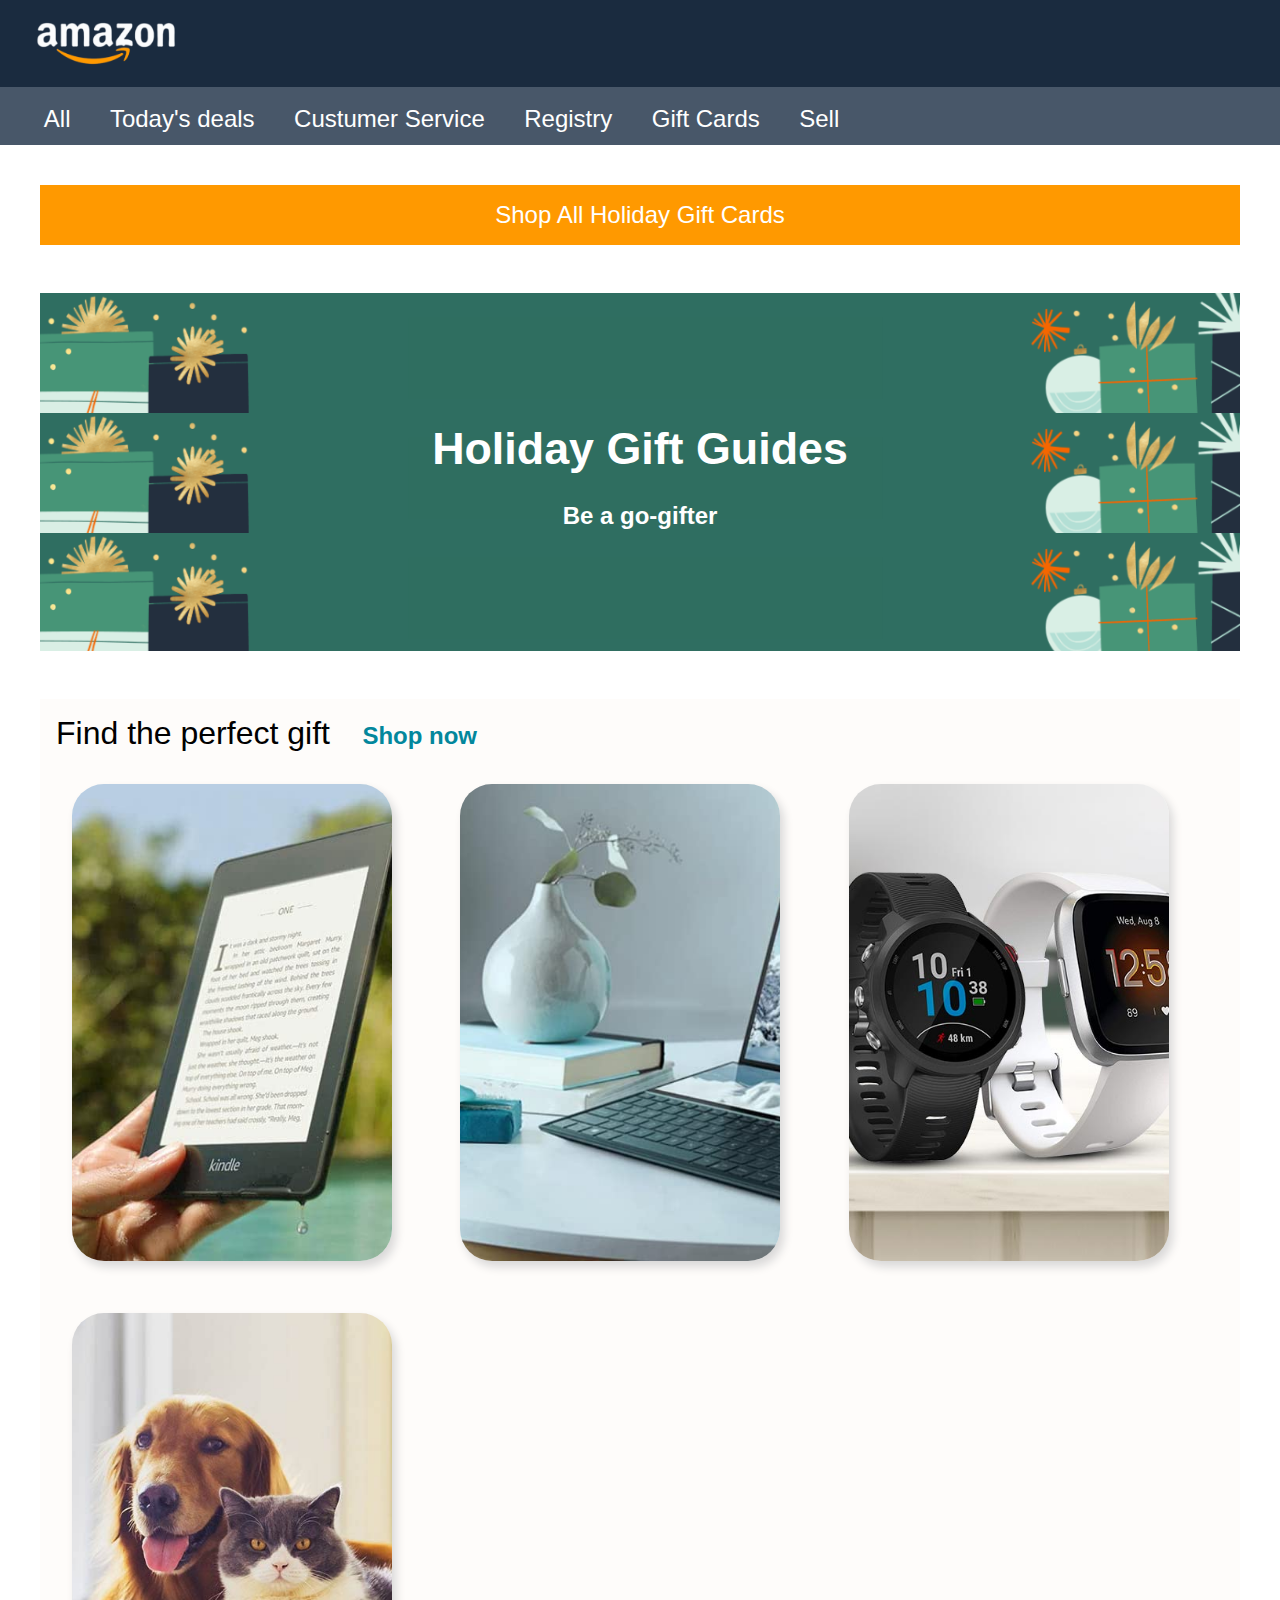
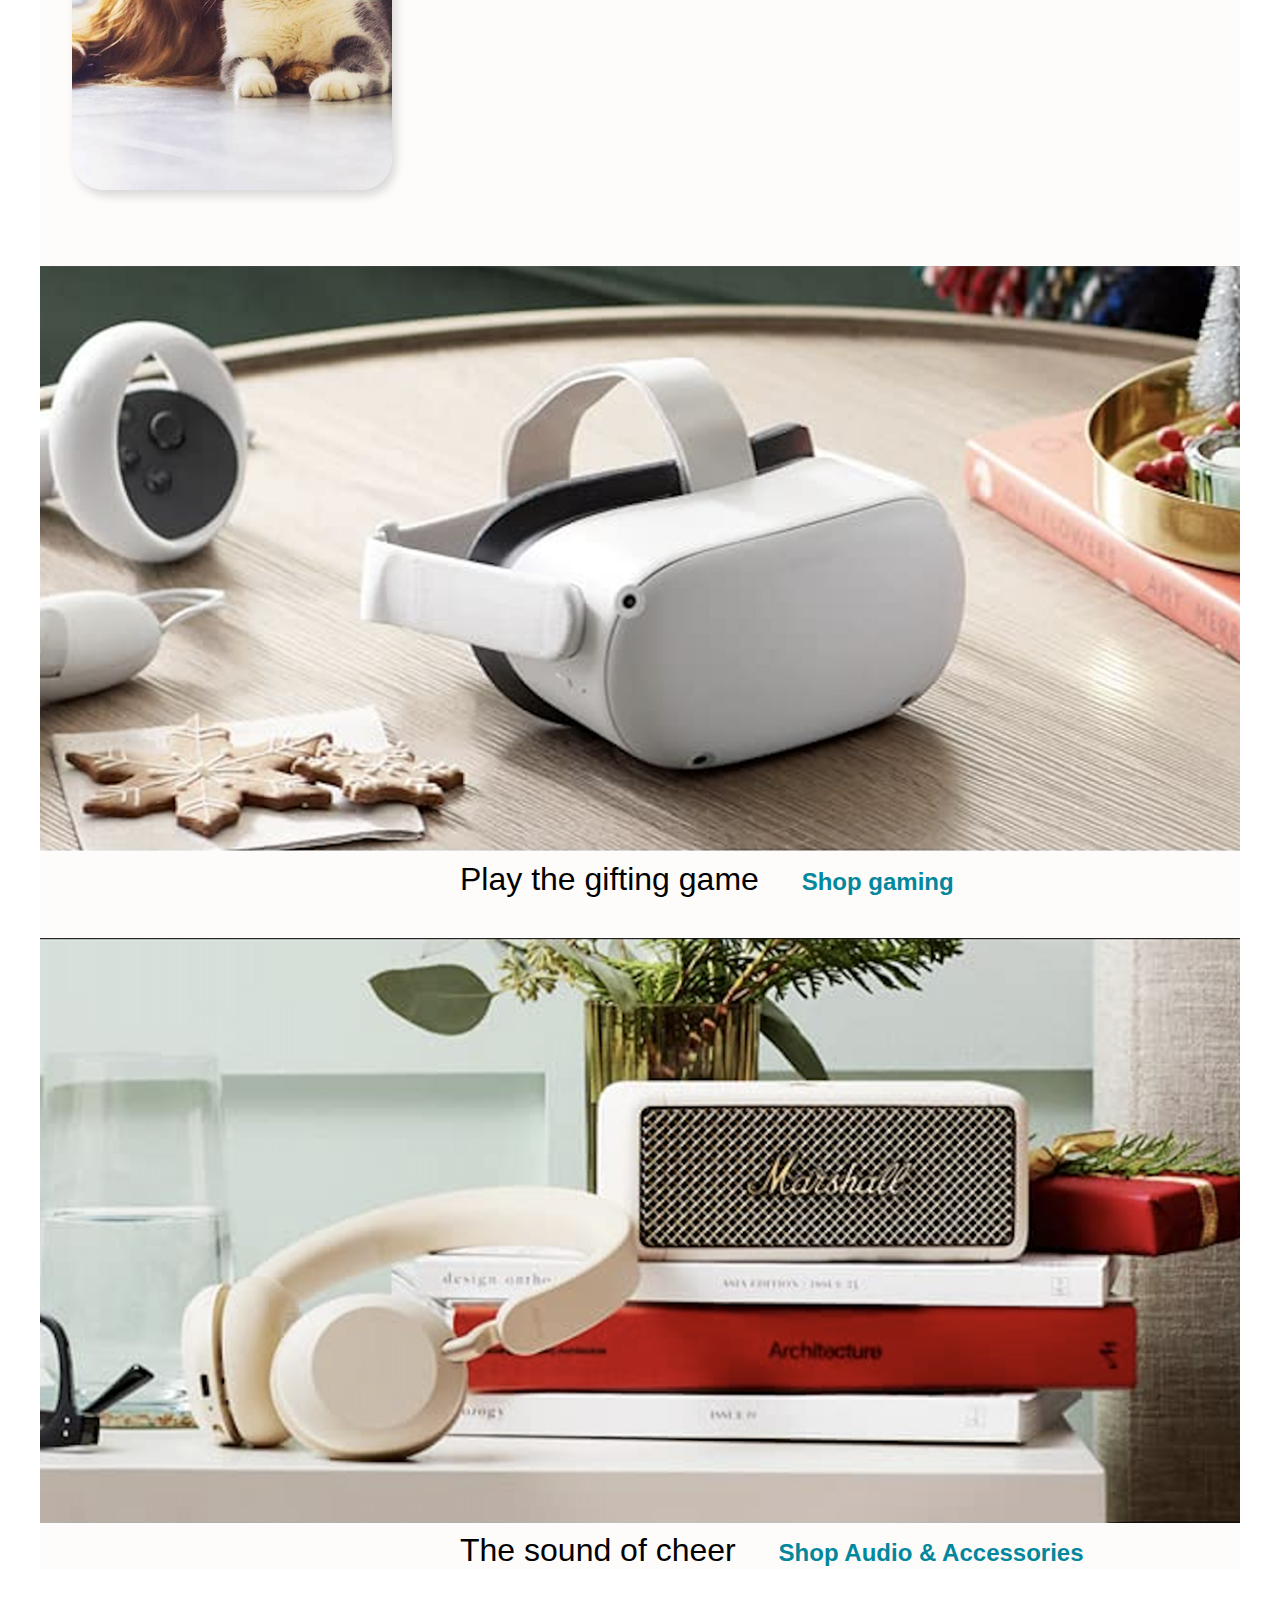
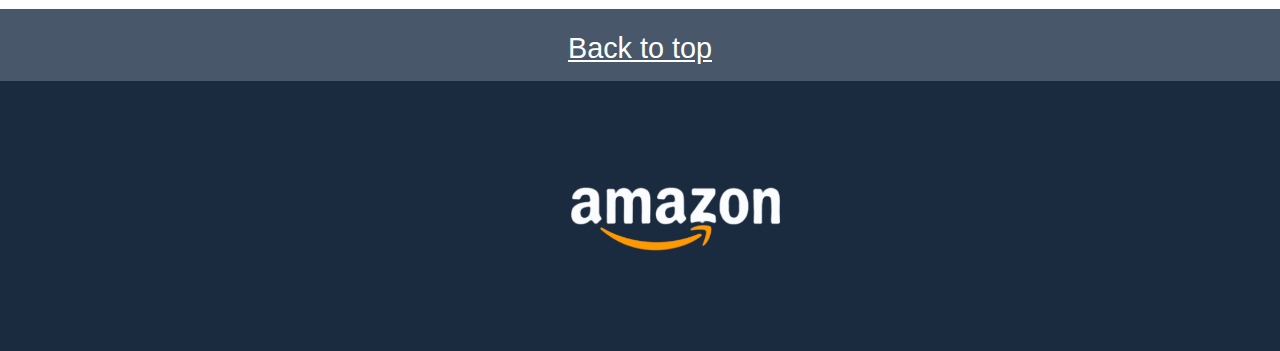
<file: Amazon Page/index.html>
<!DOCTYPE html>
<html lang="en">
<head>
    <meta charset="UTF-8">
    <meta name="viewport" content="width=device-width, initial-scale=1.0">
    <title>progetto-settimana-2</title>
    <link rel="stylesheet" href="assets/css/style.css">
</head>
<body>
    <header>
        <div class="logo">
            <img src="assets/images/logo.png" alt="Logo-Amazon">
        </div>
        <div class="navbar">
            <a id="navbar-link"></a>
            <nav>
                <ul>
                    <li>All</li>
                    <li>Today's deals</li>
                    <li>Custumer Service</li>
                    <li>Registry</li>
                    <li>Gift Cards</li>
                    <li>Sell</li>
                </ul>
            </nav>
        </div>
    </header>
    <main>
        <div class="orangenav">
            <p>Shop All Holiday Gift Cards</p>
        </div>
        <div class="title">
            <h1>Holiday Gift Guides</h1>
            <h2>Be a go-gifter</h2>
        </div>
        <section>
            <div class="img_text">
            <h4>Find the perfect gift</h4>
                <p>Shop now</p>
        </div>
        <div class="total-img">
        <div class="immagine1"></div>
        <div class="immagine2"></div>
        <div class="immagine3"></div>
        <div class="immagine4"></div>
    </div>

    <div class="main-img">
        <div class="main-img1"></div>
        <h4>Play the gifting game</h4>
        <p>Shop gaming</p>
    </div>
    

    <div class="main-img">
        <div class="main-img2"></div>
        <h4>The sound of cheer</h4>
        <p>Shop Audio & Accessories</p>
       </div>
       </section>
    </main>
    <footer>
        <div class="nav-footer">
            <a href="#navbar-link" title="back to top">
                <p>Back to top</p>
            </a>
        </div>
        <tfoot>
            <div class="logo-footer">
            <img src="assets/images/logo.png" alt="logo-amazon">
            </div>
        </tfoot>
    </footer>
</body>
</html>
</file>
<file: Amazon Page/assets/css/style.css>
/* Your styles here */
*{
    padding: 0;
    margin: 0;
    box-sizing: border-box;
    font-family: Arial, Helvetica, sans-serif;
}
.logo{
    background-color: #1a2b3f;
    padding-bottom: 1rem;
    
}
.logo img{
    width: 20vh;
    padding-left:2rem;
    margin-top: 1em
}
.navbar, .nav-footer{
    background-color: #485769;
 
}
.navbar ul li{
    list-style: none;
    color: white;
    display: inline-block;
    font-size: 1.5em;
    margin: 18px 20px 12px 15px;
}
.navbar ul{
    margin-left: 1.8em;
}
main{
    margin: 2.5rem;
}
.orangenav{
background-color: #FF9900;
padding: 1em 0em;

}
.orangenav p{
color: white;
font-size: 1.5em;
text-align: center;
}
.title{
    background-image: url(../images/bg-image.png);
    background-size: contain;
    background-position: top;
    background-repeat: repeat;
    padding: 7em;
    margin: 3em 0em;
    color: white;
    text-align: center;
}
.title h1, .title h2{
padding: 0.4em;
}
.title h1{
    font-size: 2.8em;
}
section{
    background-color: rgb(254, 252, 250);
    margin-top: 3em;
}
.img_text h4, .img_text p{
    display: inline-block;
    margin: 0.5em;

}
.img_text h4, .main-img h4{
    font-size: 2em;
    font-weight: 500;
    
}
.img_text p, .main-img p{
    font-size: 1.5em;
    color:rgb(3, 135, 156);
    font-weight: bold;
    }

.immagine1{
    background-image: url(../images/img_1.jpg);
    
}
.immagine2{
    background-image: url(../images/img_2.jpg);
}
.immagine3{
    background-image: url(../images/img_3.jpg);
}
.immagine4{
    background-image: url(../images/img_4.jpg);
}
.immagine1, .immagine2, .immagine3, .immagine4{
    background-position: center;
    background-size: cover;
    height: 53vh;
    width: 20vw;
    display: inline-block;
    border-radius: 2em;
    margin:1em 2em 2em 2em;
    padding: 10em;
    background-repeat: no-repeat;
    box-shadow: 4px 6px 10px #d9d8d8;
}
.total-img{
    margin: 0 auto;
}
.main-img1{
    background-image: url(../images/img_9.png);
}
.main-img2{
    background-image: url(../images/img_10.png);
}
.main-img1, .main-img2{
    width: 100%;
    background-position: top;
    background-size: cover;
    height: 65vh;
}
.main-img h4, .main-img p{
    display: inline-block;
    margin-top: 0.3em;
}
.main-img h4{
 margin-left:35%;
 margin-right: 1.2em;
}
.main-img{
    margin-top: 2.5em;
}
.nav-footer{
height:8vh;
width: 100%;
}
.nav-footer p{
text-align: center;
font-size:1.8em;
padding-top: 0.8em;
}
 .nav-footer a {
    color: white;
   
}
.logo-footer{
background-color:#1a2b3f ;
height: 30vh;

}
.logo-footer img{
    margin-left: 44%;
    width: 25vh;
    margin-top: 6em;
}
</file>
